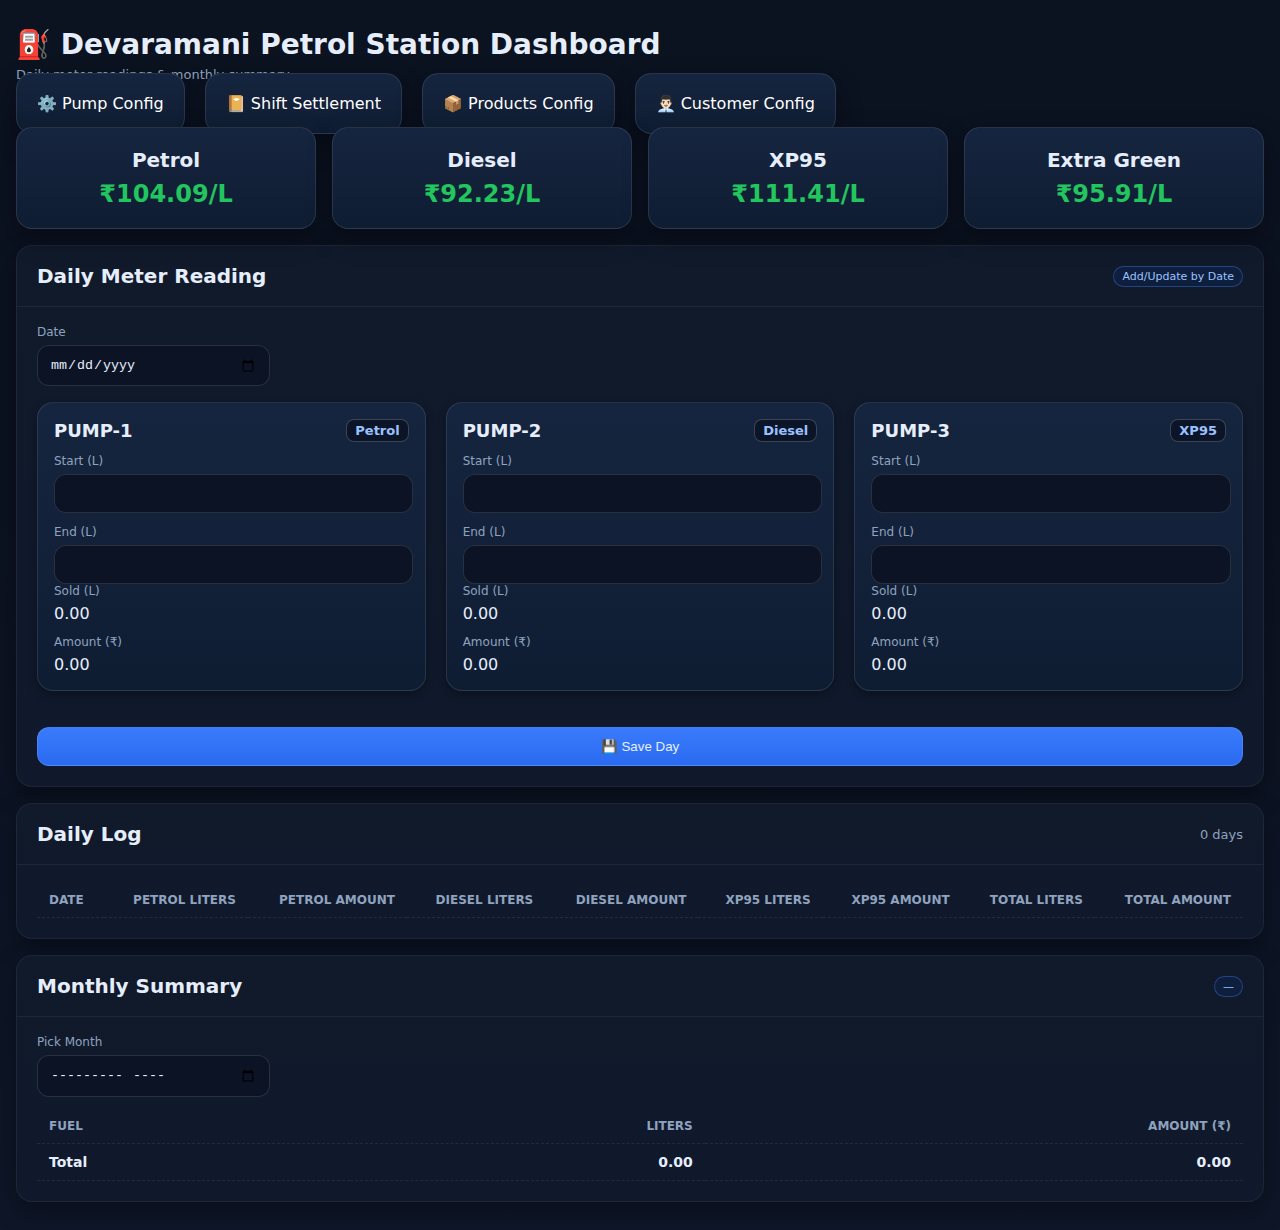
<file: index.html>
<!DOCTYPE html>
<html lang="en">
  <head>
    <meta charset="UTF-8" />
    <title>Petrol Pump Dashboard</title>
    <link rel="stylesheet" href="style.css" />
  </head>
  <body>
    <div class="container">
      <header
        class="row"
        style="
          align-items: center;
          justify-content: space-between;
          margin-bottom: 14px;
          display: flex;
        "
      >
        <div>
          <h1 style="margin: 0 0 6px; font-size: 28px">
            ⛽ Devaramani Petrol Station Dashboard
          </h1>
          <div class="muted">Daily meter readings & monthly summary</div>
        </div>
        <div style="display: flex; gap: 20px">
          <div>
            <a class="nav-card" href="config.html" class="fuel-name">
              ⚙️ Pump Config
            </a>
          </div>
          <div>
            <a class="nav-card" href="shift.html" class="fuel-name">
              📔 Shift Settlement
            </a>
          </div>
          <div>
            <a class="nav-card" href="product.html" class="fuel-name">
              📦 Products Config
            </a>
          </div>
          <div>
            <a class="nav-card" href="customer.html" class="fuel-name">
              👨🏻‍💼 Customer Config
            </a>
          </div>
        </div>
        <!-- <a href="config.html" class="pill">⚙️ Pump Config</a>
        <a href="shift.html" class="pill">Shift Settlement</a>
        <a href="product.html" class="pill">Products Config</a> -->
      </header>

      <!-- Fuel Prices on Top -->
      <div id="fuelPrices" class="fuel-prices"></div>

      <!-- Daily Entry Card -->
      <section
        class="card"
        id="dailyCard"
        style="margin-bottom: 16px; margin-top: 16px"
      >
        <div class="card-head">
          <h2>Daily Meter Reading</h2>
          <span class="tag">Add/Update by Date</span>
        </div>
        <div class="card-body" id="dailyFormContainer"></div>
      </section>

      <!-- Daily Log -->
      <section class="card" style="margin-top: 16px">
        <div class="card-head">
          <h2>Daily Log</h2>
          <span class="muted" id="logCount">0 days</span>
        </div>
        <div class="card-body" style="overflow: auto">
          <table id="logTable">
            <thead id="logHeader"></thead>
            <tbody id="logBody"></tbody>
          </table>
        </div>
      </section>
      <!-- Monthly Summary Card -->
      <section class="card" style="margin-top: 16px">
        <div class="card-head">
          <h2>Monthly Summary</h2>
          <span class="tag" id="monthTitle">—</span>
        </div>
        <div class="card-body">
          <div class="row" style="gap: 12px; align-items: flex-end">
            <div class="field" style="max-width: 220px">
              <label for="monthPicker">Pick Month</label>
              <input type="month" id="monthPicker" />
            </div>
          </div>
          <div style="overflow: auto; margin-top: 12px">
            <table id="monthlyTable">
              <thead>
                <tr>
                  <th>Fuel</th>
                  <th class="right">Liters</th>
                  <th class="right">Amount (₹)</th>
                </tr>
              </thead>
              <tbody id="monthlyBody"></tbody>
              <tfoot>
                <tr>
                  <td>Total</td>
                  <td class="right" id="mTL">0.00</td>
                  <td class="right" id="mTA">0.00</td>
                </tr>
              </tfoot>
            </table>
          </div>
        </div>
      </section>
    </div>
    <div></div>
    <script src="common.js"></script>
    <script src="script.js"></script>
  </body>
</html>
</file>
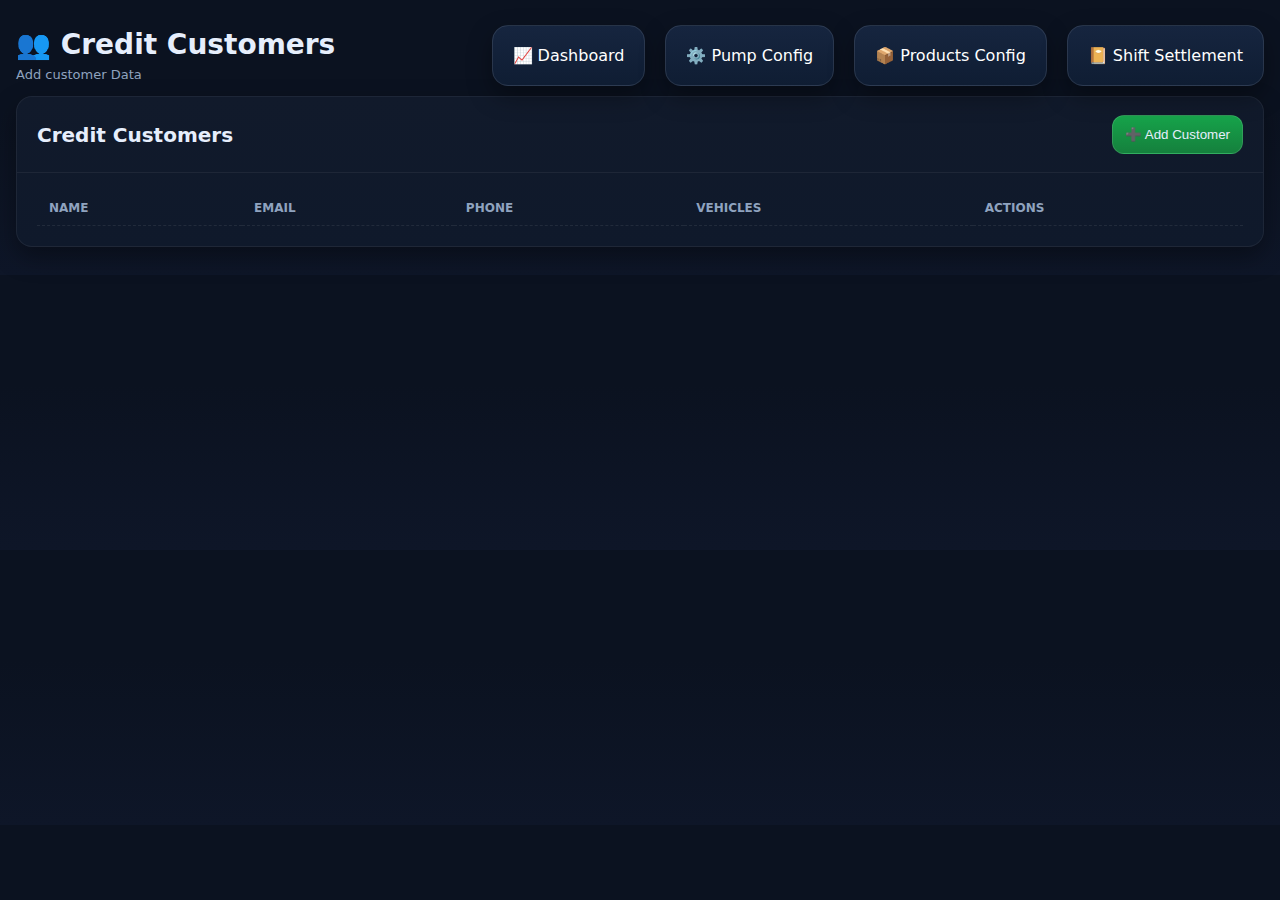
<file: customer.html>
<!DOCTYPE html>
<html lang="en">
  <head>
    <meta charset="UTF-8" />
    <title>Credit Customers</title>
    <link rel="stylesheet" href="style.css" />
  </head>
  <body>
    <div class="container">
      <header
        class="row"
        style="
          align-items: center;
          justify-content: space-between;
          margin-bottom: 14px;
        "
      >
        <div>
          <h1 style="margin: 0 0 6px; font-size: 28px">👥 Credit Customers</h1>
          <div class="muted">Add customer Data</div>
        </div>
        <div style="display: flex; gap: 20px">
          <div>
            <a class="nav-card" href="index.html" >
              📈 Dashboard
            </a>
          </div>
          <div>
            <a class="nav-card" href="config.html" >
              ⚙️ Pump Config
            </a>
          </div>
          <div>
            <a class="nav-card" href="product.html" >
              📦 Products Config
            </a>
          </div>
          <div>
            <a class="nav-card" href="shift.html" >
              📔 Shift Settlement
            </a>
          </div>
        </div>
      </header>

      <!-- Customer List -->
      <section class="card">
        <div class="card-head">
          <h2>Credit Customers</h2>
          <button id="addCustomer" class="btn-accent" style="width: auto">
            ➕ Add Customer
          </button>
        </div>
        <div class="card-body">
          <table id="customerTable">
            <thead>
              <tr>
                <th>Name</th>
                <th>Email</th>
                <th>Phone</th>
                <th>Vehicles</th>
                <th>Actions</th>
              </tr>
            </thead>
            <tbody></tbody>
          </table>
        </div>
      </section>
    </div>

    <!-- Modal for Add/Edit -->
    <div id="customerModal" class="modal">
      <div class="modal-content">
        <div class="modal-header">
          <span class="modal-close">&times;</span>

          <h3 id="customerModalTitle">Add Customer</h3>
        </div>
        <div class="modal-content">
          <form id="customerForm">
            <input type="hidden" id="custId" />
            <div class="field">
              <label>Name</label>
              <input type="text" id="custName" required />
            </div>
            <div class="field">
              <label>Email</label>
              <input type="email" id="custEmail" />
            </div>
            <div class="field">
              <label>Phone</label>
              <input type="text" id="custPhone" />
            </div>
            <div class="field">
              <label>Vehicles (comma separated)</label>
              <input
                type="text"
                id="custVehicles"
                placeholder="KA01AB1234, KA02CD5678"
              />
            </div>
            <button type="submit" class="btn-accent" style="margin-top: 20px">
              💾 Save
            </button>
          </form>
        </div>
      </div>
    </div>

    <script src="common.js"></script>
    <script src="customer.js"></script>
  </body>
</html>
</file>
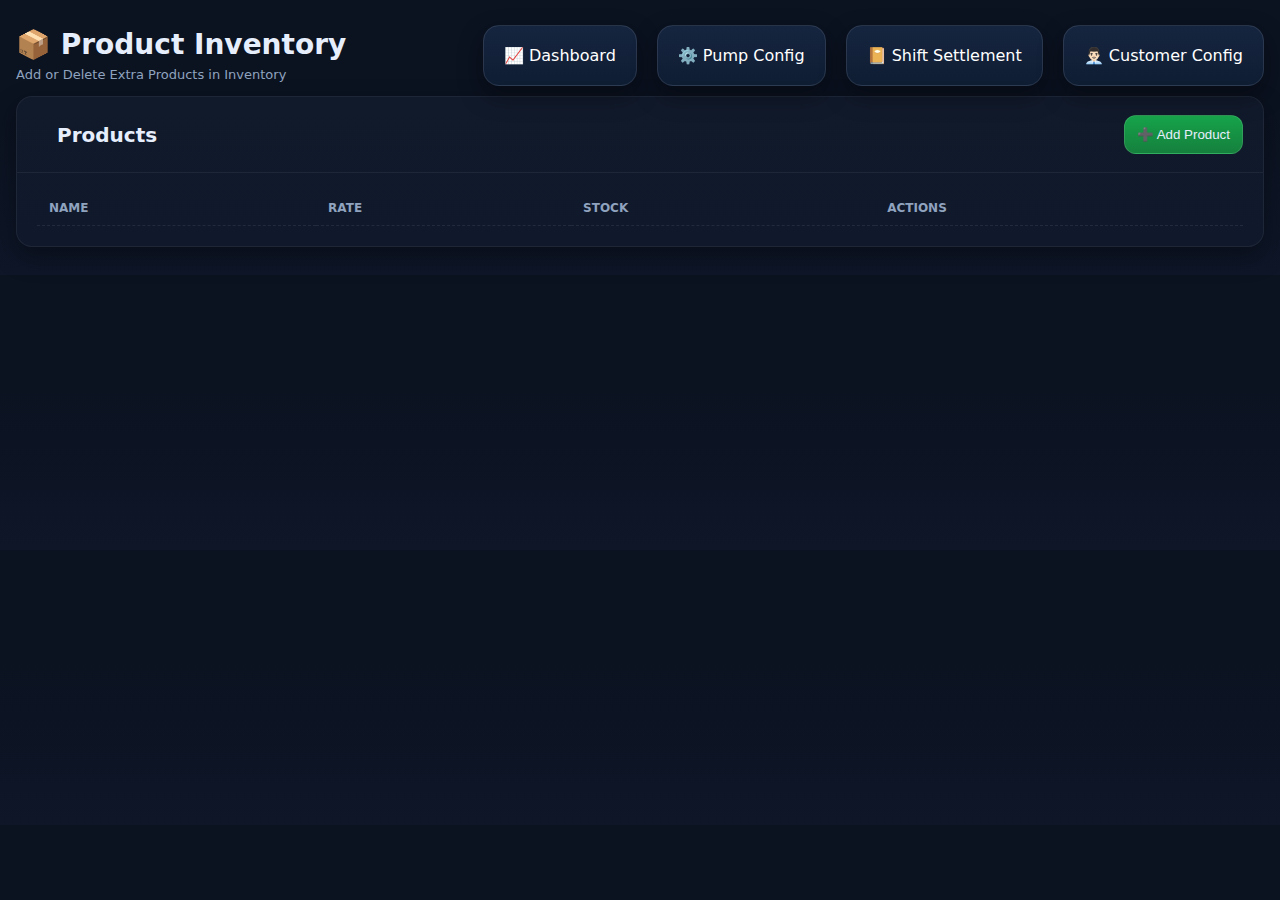
<file: product.html>
<!DOCTYPE html>
<html lang="en">
  <head>
    <meta charset="UTF-8" />
    <title>Products Inventory</title>
    <link rel="stylesheet" href="style.css" />
  </head>
  <body>
    <div class="container">
      <header
        class="row"
        style="
          align-items: center;
          justify-content: space-between;
          margin-bottom: 14px;
        "
      >
        <div>
          <h1 style="margin: 0 0 6px; font-size: 28px">📦 Product Inventory</h1>
          <div class="muted">Add or Delete Extra Products in Inventory</div>
        </div>
        <div style="display: flex; gap: 20px">
          <div>
            <a class="nav-card" href="index.html" >
              📈 Dashboard
            </a>
          </div>
          <div>
            <a class="nav-card" href="config.html" >
              ⚙️ Pump Config
            </a>
          </div>
          <div>
            <a class="nav-card" href="shift.html" >
              📔 Shift Settlement
            </a>
          </div>
          <div>
            <a class="nav-card" href="customer.html" >
              👨🏻‍💼 Customer Config
            </a>
          </div>
        </div>
      </header>

      <section class="card">
        <div class="card-head">
          <h2 style="margin: 0 20px 0px">Products</h2>
          <button id="addProductBtn" class="btn-accent" style="width: auto">
            ➕ Add Product
          </button>
        </div>
        <div class="card-body">
          <table id="productTable">
            <thead>
              <tr>
                <th>Name</th>
                <th>Rate</th>
                <th>Stock</th>
                <th>Actions</th>
              </tr>
            </thead>
            <tbody></tbody>
          </table>
        </div>
      </section>
    </div>
    <script src="common.js"></script>
    <script src="product.js"></script>
  </body>
</html>
</file>
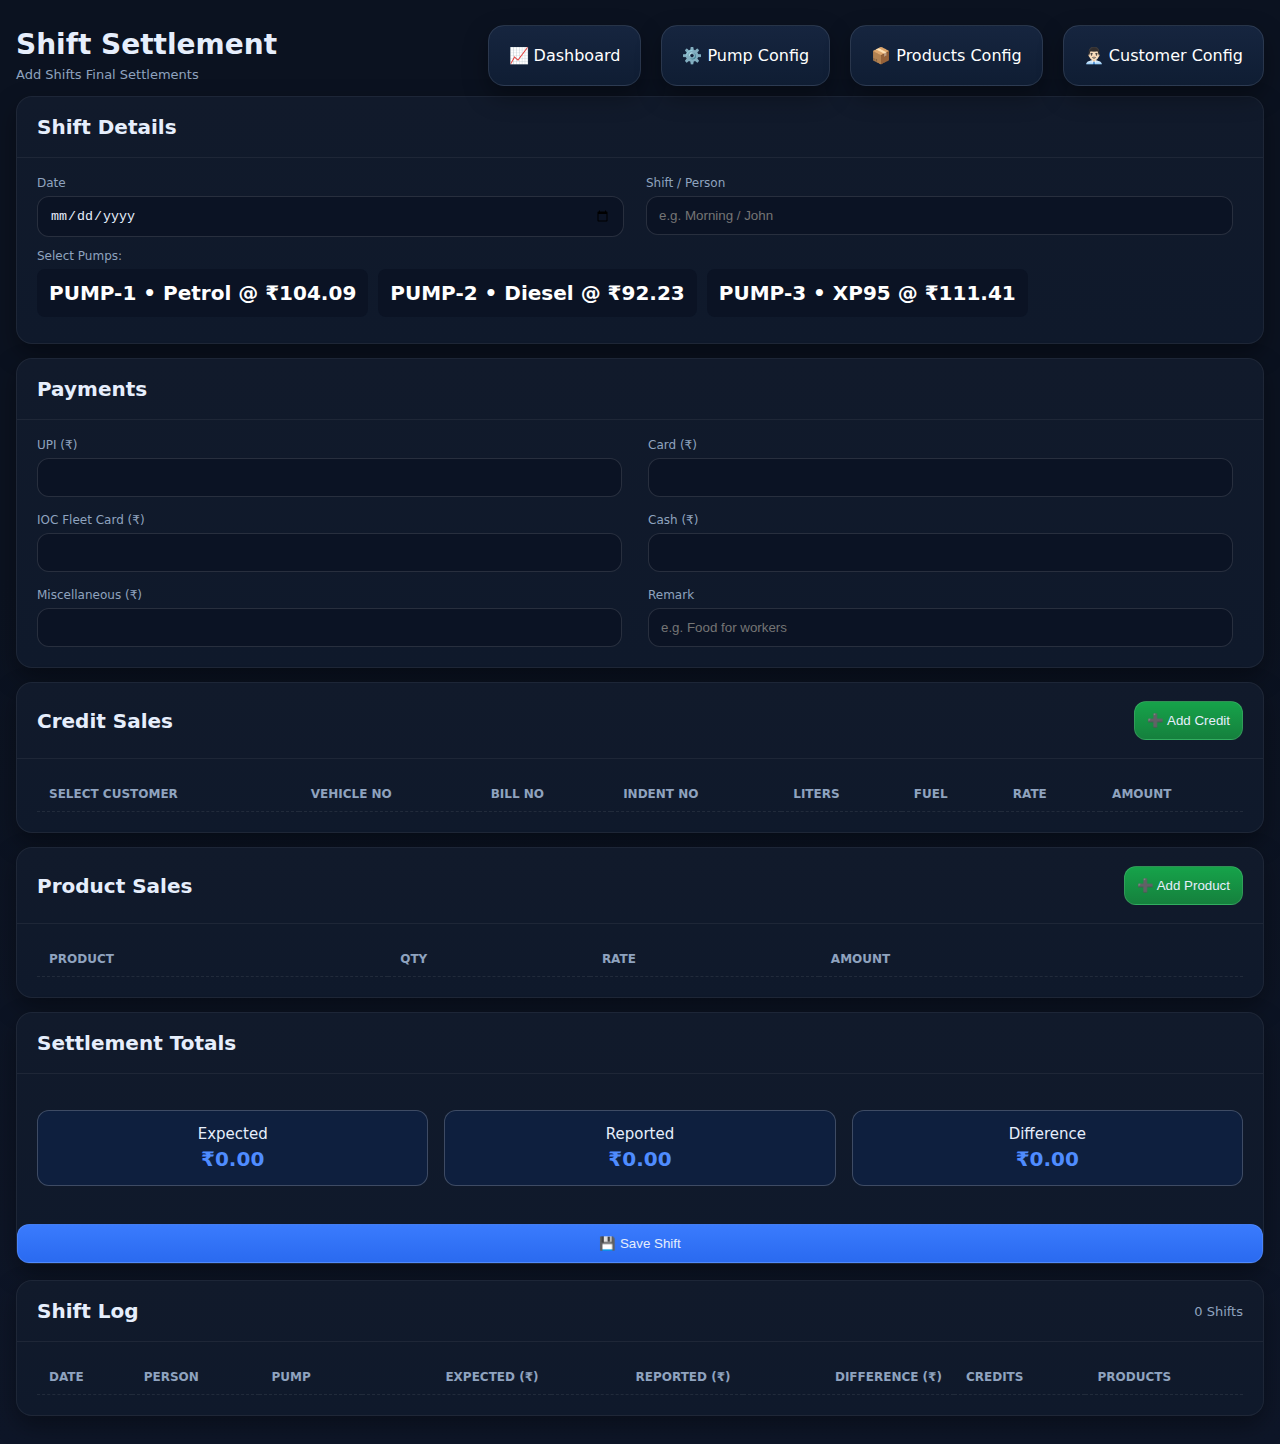
<file: shift.html>
<!DOCTYPE html>
<html lang="en">
  <head>
    <meta charset="UTF-8" />
    <title>Shift Settlement</title>
    <link rel="stylesheet" href="style.css" />
  </head>
  <body>
    <div class="container">
      <header
        class="row"
        style="
          align-items: center;
          justify-content: space-between;
          margin-bottom: 14px;
        "
      >
        <div>
          <h1 style="margin: 0 0 6px; font-size: 28px">Shift Settlement</h1>
          <div class="muted">Add Shifts Final Settlements</div>
        </div>
        <div style="display: flex; gap: 20px">
          <div>
            <a class="nav-card" href="index.html" class="fuel-name">
              📈 Dashboard
            </a>
          </div>
          <div>
            <a class="nav-card" href="config.html" class="fuel-name">
              ⚙️ Pump Config
            </a>
          </div>
          <div>
            <a class="nav-card" href="product.html" class="fuel-name">
              📦 Products Config
            </a>
          </div>
            <div>
            <a class="nav-card" href="customer.html" class="fuel-name">
              👨🏻‍💼 Customer Config
            </a>
          </div>
        </div>
      </header>

      <!-- Shift Info -->
      <section class="card" style="margin-bottom: 14px">
        <div class="card-head"><h2>Shift Details</h2></div>
        <div class="card-body row">
          <div class="field">
            <label>Date</label>
            <input type="date" id="shiftDate" />
          </div>
          <div class="field">
            <label>Shift / Person</label>
            <input
              type="text"
              id="shiftPerson"
              placeholder="e.g. Morning / John"
            />
          </div>
<div id="pumpContainer">
  <div class="field">
    <label>Select Pumps:</label>
    <div id="pumpsCheckboxes" class="pump-card-container"></div>
  </div>
</div>

        </div>
      </section>

      <!-- Payments -->
      <section class="card" style="margin-bottom: 14px">
        <div class="card-head"><h2>Payments</h2></div>
        <div class="card-body grid grid-2">
          <div class="field">
            <label>UPI (₹)</label><input type="number" id="upi" />
          </div>
          <div class="field">
            <label>Card (₹)</label><input type="number" id="card" />
          </div>
          <div class="field">
            <label>IOC Fleet Card (₹)</label><input type="number" id="fleet" />
          </div>
          <div class="field">
            <label>Cash (₹)</label><input type="number" id="cash" />
          </div>
          <div class="field">
            <label>Miscellaneous (₹)</label>
            <input type="number" id="miscAmt" />
          </div>
          <div class="field">
            <label>Remark</label>
            <input
              type="text"
              id="miscRemark"
              placeholder="e.g. Food for workers"
            />
          </div>
        </div>
      </section>

      <!-- Credit Sales -->
      <section class="card" style="margin-bottom: 14px">
        <div class="card-head">
          <h2>Credit Sales</h2>
          <button id="addCredit" class="btn-accent" style="width: auto">
            ➕ Add Credit
          </button>
        </div>
        <div class="card-body">
          <table id="creditTable">
            <thead>
              <tr>
                <th>Select Customer</th>
                <th>Vehicle No</th>
                <th>Bill No</th>
                <th>Indent No</th>
                <th>Liters</th>
                <th>Fuel</th>
                <th>Rate</th>
                <th>Amount</th>
              </tr>
            </thead>
            <tbody></tbody>
          </table>
        </div>
      </section>

      <!-- Product Sales -->
      <section class="card" style="margin-bottom: 14px">
        <div class="card-head">
          <h2>Product Sales</h2>
          <button id="addProduct" class="btn-accent" style="width: auto">
            ➕ Add Product
          </button>
        </div>
        <div class="card-body">
          <table id="productTable">
            <thead>
              <tr>
                <th>Product</th>
                <th>Qty</th>
                <th>Rate</th>
                <th>Amount</th>
                <th></th>
              </tr>
            </thead>
            <tbody></tbody>
          </table>
        </div>
      </section>

      <!-- Totals -->
      <section class="card" style="margin-bottom: 14px">
        <div class="card-head"><h2>Settlement Totals</h2></div>
        <div class="card-body totals-grid">
          <div class="total-card">
            Expected<br /><strong id="expectedAmt">₹0.00</strong>
          </div>
          <div class="total-card">
            Reported<br /><strong id="reportedAmt">₹0.00</strong>
          </div>
          <div class="total-card">
            Difference<br /><strong id="diffAmt">₹0.00</strong>
          </div>
        </div>
        <div class="row" style="margin-top: 12px">
          <button class="btn-primary" id="saveShift">💾 Save Shift</button>
        </div>
      </section>

      <!-- Shift Log -->
      <section class="card" style="margin-top: 16px">
        <div class="card-head">
          <h2>Shift Log</h2>
          <span class="muted" id="shiftCount">0 Shifts</span>
        </div>
        <div class="card-body" style="overflow: auto">
          <table id="shiftLogTable">
            <thead>
              <tr>
                <th>Date</th>
                <th>Person</th>
                <th>Pump</th>
                <th class="right">Expected (₹)</th>
                <th class="right">Reported (₹)</th>
                <th class="right">Difference (₹)</th>
                <th>Credits</th>
                <th>Products</th>
              </tr>
            </thead>
            <tbody id="shiftLogBody"></tbody>
          </table>
        </div>
      </section>
    </div>

    <!-- Credit Modal -->
    <div id="creditModal" class="modal">
      <div class="modal-content">
        <div class="modal-header">
          <span class="modal-close" style="float: right; cursor: pointer"
            >&times;</span
          >
          <h3>Credit Transactions</h3>
        </div>
        <div id="creditModalBody"></div>
      </div>
    </div>

    <!-- Product Modal -->
    <div id="productModal" class="modal">
      <div class="modal-content">
        <div class="modal-header">
          <span class="modal-close" style="float: right; cursor: pointer"
            >&times;</span
          >
          <h3>Product Transactions</h3>
        </div>
        <div id="productModalBody"></div>
      </div>
    </div>
    <div id="shiftDetailModal" class="modal">
      <div class="modal-content">
        <div class="modal-header">
          <span class="modal-close" style="float: right; cursor: pointer"
            >&times;</span
          >
          <h3>Shift Details</h3>
        </div>
        <div class="modal-body" id="shiftDetailBody">
          <!-- All dynamic content goes here -->
        </div>
      </div>
    </div>
    <script src="common.js"></script>
    <script src="shift.js"></script>
  </body>
</html>
</file>
<file: style.css>
:root {
  --bg: #0b1220;
  --card: #111a2b;
  --muted: #8fa3bf;
  --text: #e6eefc;
  --primary: #4f8cff;
  --accent: #22c55e;
  --danger: #ef4444;
  --shadow: 0 10px 25px rgba(0, 0, 0, 0.35);
  --radius: 16px;
}

body {
  margin: 0;
  font-family: system-ui, sans-serif;
  background: linear-gradient(180deg, #0b1220, #0b1220 40%, #0e1628);
  color: var(--text);
}

/* --------------------------
   Layout
   -------------------------- */
.container {
  margin: 28px auto;
  padding: 0 16px;
}

.grid {
  display: grid;
  gap: 16px;
}
.grid-2 {
  grid-template-columns: repeat(2, minmax(0, 1fr));
}
@media (max-width: 980px) {
  .grid-2 {
    grid-template-columns: 1fr;
  }
}

/* --------------------------
   Card
   -------------------------- */
.card {
  background: linear-gradient(180deg, #111a2b, #0f192b);
  border: 1px solid rgba(255, 255, 255, 0.06);
  border-radius: var(--radius);
  box-shadow: var(--shadow);
}
h1 {
  margin: 0 0 6px;
  font-size: 28px;
}
.card h2 {
  margin: 0;
  font-weight: 700;
  font-size: 20px;
}
.card-head {
  display: flex;
  align-items: center;
  justify-content: space-between;
  padding: 18px 20px;
  border-bottom: 1px solid rgba(255, 255, 255, 0.06);
}
.card-body {
  padding: 18px 20px 20px;
}
.muted {
  color: var(--muted);
  font-size: 13px;
}

/* --------------------------
   Forms
   -------------------------- */
.row {
  display: flex;
  gap: 12px;
  flex-wrap: wrap;
}
.field {
  flex: 1 1 180px;
}
label {
  display: block;
  font-size: 12px;
  color: var(--muted);
  margin-bottom: 6px;
}
input,
select,
button {
  width: 94%;
  padding: 11px 12px;
  border-radius: 12px;
  border: 1px solid rgba(255, 255, 255, 0.12);
  background: #0b1324;
  color: var(--text);
}
button {
  cursor: pointer;
  transition: 0.2s;
}
.btn-primary {
  background: linear-gradient(180deg, #3a7bfd, #2a6af0);
  width: 100%;
}
.btn-accent {
  background: linear-gradient(180deg, #16a34a, #15803d);
  width: 100%;
}
.btn-danger {
  background: linear-gradient(180deg, #ef4444, #b91c1c);
  width: 100%;
}
.btn-outline {
  background: transparent;
  border: 1px solid rgba(255, 255, 255, 0.3);
}

/* --------------------------
   Badges & Tags
   -------------------------- */
.pill {
  display: inline-flex;
  align-items: center;
  gap: 8px;
  padding: 8px 10px;
  border-radius: 999px;
  font-size: 12px;
  border: 1px solid rgba(255, 255, 255, 0.14);
  background: #0c1527;
}
.tag {
  font-size: 11px;
  color: #9cc1ff;
  background: #0e1f3e;
  border: 1px solid rgba(76, 136, 255, 0.35);
  padding: 3px 8px;
  border-radius: 999px;
}

/* --------------------------
   Tables
   -------------------------- */
table {
  width: 100%;
  border-collapse: collapse;
}
th,
td {
  text-align: left;
  padding: 10px 12px;
  border-bottom: 1px dashed rgba(255, 255, 255, 0.08);
  font-size: 14px;
}
th {
  color: var(--muted);
  font-weight: 600;
  font-size: 12px;
  text-transform: uppercase;
}
tfoot td {
  font-weight: 700;
}
.right {
  text-align: right;
}
.center {
  text-align: center;
}

/* --------------------------
   Fuel Prices
   -------------------------- */
.fuel-prices {
  display: flex;
  flex-wrap: wrap;
  gap: 16px;
}
.fuel-card {
  flex: 1 1 200px;
  background: linear-gradient(180deg, #16253f, #0f1d33);
  border: 1px solid rgba(255, 255, 255, 0.1);
  border-radius: var(--radius);
  padding: 20px;
  text-align: center;
  box-shadow: var(--shadow);
}
.fuel-card .fuel-name {
  font-size: 20px;
  font-weight: 600;
  margin-bottom: 8px;
}
.fuel-card .fuel-rate {
  font-size: 24px;
  font-weight: 700;
  color: var(--accent);
}

/* --------------------------
   Pumps
   -------------------------- */
.pump-grid {
  display: grid;
  grid-template-columns: repeat(auto-fill, minmax(320px, 1fr));
  gap: 20px;
  margin-top: 16px;
}
.pump-card {
  background: linear-gradient(180deg, #16253f, #0f1d33);
  border: 1px solid rgba(255, 255, 255, 0.1);
  border-radius: 16px;
  padding: 16px;
  box-shadow: 0 4px 10px rgba(0, 0, 0, 0.3);
}
.pump-card h3 {
  margin: 0 0 12px;
  font-size: 18px;
  display: flex;
  justify-content: space-between;
  align-items: center;
}
.fuel-label {
  font-size: 13px;
  padding: 3px 8px;
  border-radius: 8px;
  background: #0c1527;
  border: 1px solid rgba(255, 255, 255, 0.2);
  color: #9cc1ff;
}

/* --------------------------
   Totals
   -------------------------- */
.totals-grid {
  display: flex;
  gap: 16px;
  margin: 18px 0;
}
.total-card {
  flex: 1;
  background: #0e1f3e;
  border: 1px solid rgba(255, 255, 255, 0.2);
  border-radius: 12px;
  padding: 14px;
  text-align: center;
  font-size: 15px;
}
.total-card strong {
  font-size: 20px;
  display: block;
  margin-top: 4px;
  color: #4f8cff;
}

/* --------------------------
   Credit Popover
   -------------------------- */
.inner-credit {
  border-collapse: collapse;
  width: 100%;
  font-size: 0.8rem;
  margin-top: 4px;
}
.inner-credit th,
.inner-credit td {
  border: 1px solid #ddd;
  padding: 2px 4px;
}
#shiftLogTable td {
  position: relative;
  overflow: visible;
}
.credit-popover {
  position: relative;
  cursor: pointer;
  color: var(--primary);
  font-weight: 600;
  display: inline-block;
}
.credit-popover-content {
  visibility: hidden;
  opacity: 0;
  transition: opacity 0.2s ease;
  position: absolute;
  top: 100%;
  left: 0;
  background: var(--card);
  color: var(--text);
  border: 1px solid rgba(255, 255, 255, 0.15);
  padding: 8px;
  border-radius: 8px;
  box-shadow: var(--shadow);
  min-width: 280px;
  z-index: 9999;
}
.credit-popover-content table {
  width: 100%;
  border-collapse: collapse;
  font-size: 12px;
}
.credit-popover-content th,
.credit-popover-content td {
  border: 1px solid rgba(255, 255, 255, 0.1);
  padding: 2px 4px;
  text-align: left;
}
.credit-popover-content th {
  font-weight: 600;
  color: var(--muted);
}
.credit-popover:hover .credit-popover-content,
.credit-popover-content:hover {
  visibility: visible;
  opacity: 1;
}

/* --------------------------
   Modal
   -------------------------- */
.modal {
  display: none;
  position: fixed;
  z-index: 1000;
  left: 0;
  top: 0;
  width: 100%;
  height: 100%;
  overflow-y: auto;
  background: rgba(0, 0, 0, 0.6);
  padding: 20px;
  box-sizing: border-box;
}
.modal-content {
  background: var(--card);
  margin: 5% auto;
  padding: 0;
  border-radius: 10px;
  width: 90%;
  max-width: 900px;
  display: flex;
  flex-direction: column;
  max-height: 90vh;
  box-shadow: var(--shadow);
  animation: fadeIn 0.3s ease;
}
.modal-header {
  padding: 10px 15px;
  font-weight: bold;
  flex-shrink: 0;
  text-align: center;
}
.modal-body {
  padding: 15px;
  overflow-y: auto;
  flex-grow: 1;
}
.modal-footer {
  padding: 10px 15px;
  border-top: 1px solid #0c0c0c;
  text-align: right;
  background: var(--card);
  flex-shrink: 0;
}
.modal-close {
  float: right;
  font-size: 35px;
  font-weight: bold;
  cursor: pointer;
}
.modal-close:hover {
  color: var(--danger);
}
#creditModalBody table {
  width: 100%;
  border-collapse: collapse;
  margin-top: 12px;
}
#creditModalBody th,
#creditModalBody td {
  border: 1px solid rgba(255, 255, 255, 0.15);
  padding: 6px 8px;
  text-align: left;
  font-size: 13px;
}

/* --------------------------
   Navigation Cards
   -------------------------- */
.nav-card {
  flex: 1 1 200px;
  background: linear-gradient(180deg, #16253f, #0f1d33);
  border: 1px solid rgba(255, 255, 255, 0.1);
  border-radius: var(--radius);
  padding: 20px;
  text-align: center;
  box-shadow: var(--shadow);
  color: white;
  text-decoration: none;
}
.nav-card:hover {
  color: var(--accent);
}

/* --------------------------
   Pump Selection
   -------------------------- */
.pump-card-container {
  display: flex;
  gap: 10px;
}
.pump-card-selection {
  border-radius: 8px;
  padding: 12px;
  min-width: 160px;
  text-align: center;
  cursor: pointer;
  user-select: none;
  transition: all 0.2s ease;
  background: #0b1324;
}
.pump-card-selection input {
  display: none;
}

.pump-card-selection.active {
  background: #2f922f;
  border-color: green;
  color: green;
  font-weight: bold;
}
.pump-card-selection.grey {
  background: #2f922f;
  background: rgb(116, 116, 116);
  color: green;
  font-weight: bold;
}

/* --------------------------
   Navigation Main
   -------------------------- */
.nav-main {
  display: flex;
  gap: 20px;
}

/* --------------------------
   Mobile Responsiveness (merged)
   -------------------------- */
@media (max-width: 600px) {
  /* Navigation */
  .nav-main {
    flex-direction: column;
    gap: 12px;
    width: 100%;
  }
  .nav-main a {
    display: block;
    text-align: center;
    padding: 12px;
  }

  /* Container & Headings */
  .container {
    margin: 12px auto;
    padding: 0 10px;
  }
  h1 {
    font-size: 22px;
    line-height: 1.3;
  }
  h2,
  .card h2 {
    font-size: 18px;
  }

  /* Nav cards */
  .nav-card {
    flex: 1 1 100%;
    padding: 14px;
    font-size: 14px;
    text-align: center;
  }

  /* Fuel prices & totals */
  .fuel-prices {
    flex-direction: column;
  }
  .fuel-card {
    flex: 1 1 100%;
    padding: 16px;
  }
  .totals-grid {
    flex-direction: column;
    gap: 12px;
  }

  /* Pump grid/cards */
  .pump-grid {
    grid-template-columns: 1fr;
    gap: 12px;
  }
  .pump-card-container {
    flex-direction: column;
  }
  /* Forms */
  .row {
    flex-direction: column;
    gap: 10px;
  }
  .field {
    flex: 1 1 100%;
  }
  input,
  select,
  button {
    font-size: 15px;
  }

  /* Tables */
  table th,
  table td {
    font-size: 13px;
    padding: 8px;
  }
  .card-body table {
    font-size: 13px;
  }
  .card-body {
    overflow-x: auto;
  }
  #creditTable,
  #productTable,
  #shiftLogTable {
    font-size: 13px;
  }

  /* Credit Table */
  #creditTable,
  #creditTable thead,
  #creditTable tbody,
  #creditTable th,
  #creditTable td,
  #creditTable tr {
    display: block;
  }
  #creditTable thead {
    display: none;
  }
  #creditTable tr {
    background: var(--card);
    border: 1px solid rgba(255,255,255,.1);
    border-radius: 12px;
    margin-bottom: 12px;
    padding: 10px;
    box-shadow: var(--shadow);
  }
  #creditTable td {
    display: flex;
    flex-direction: column;
    padding: 6px 4px;
    font-size: 14px;
  }
  #creditTable td::before {
    content: attr(data-label);
    font-weight: 600;
    color: var(--muted);
    margin-right: 10px;
    text-align: left;
  }

  /* Product Table */
  #productTable,
  #productTable thead,
  #productTable tbody,
  #productTable th,
  #productTable td,
  #productTable tr {
    display: block;
  }
  #productTable thead {
    display: none;
  }
  #productTable tr {
    background: var(--card);
    border: 1px solid rgba(255, 255, 255, 0.1);
    border-radius: 12px;
    margin-bottom: 12px;
    padding: 10px;
    box-shadow: var(--shadow);
  }
  #productTable td {
    display: flex;
    justify-content: space-between;
    align-items: center;
    padding: 6px 4px;
    font-size: 14px;
  }
  #productTable td::before {
    content: attr(data-label);
    font-weight: 600;
    color: var(--muted);
    margin-right: 10px;
    text-align: left;
  }
  #productTable td input,
  #productTable td select,
  #productTable td button {
    width: 60%;
    font-size: 14px;
  }

  /* Modals */
  .modal {
    padding: 10px;
  }
  .modal-content {
    width: 95%;
    margin: 15% auto;
    max-height: 85vh;
    overflow-y: auto;
    padding: 14px;
  }
  .modal-body {
    padding: 10px;
    overflow-y: auto;
  }
  .modal-content table {
    display: block;
    overflow-x: auto;
    white-space: nowrap;
    font-size: 13px;
  }
  .modal-content th,
  .modal-content td {
    padding: 6px;
  }
  .modal-header h3 {
    font-size: 18px;
  }
}

/* --------------------------
   Animations
   -------------------------- */
@keyframes fadeIn {
  from { opacity: 0; transform: scale(0.95); }
  to { opacity: 1; transform: scale(1); }
}
</file>
